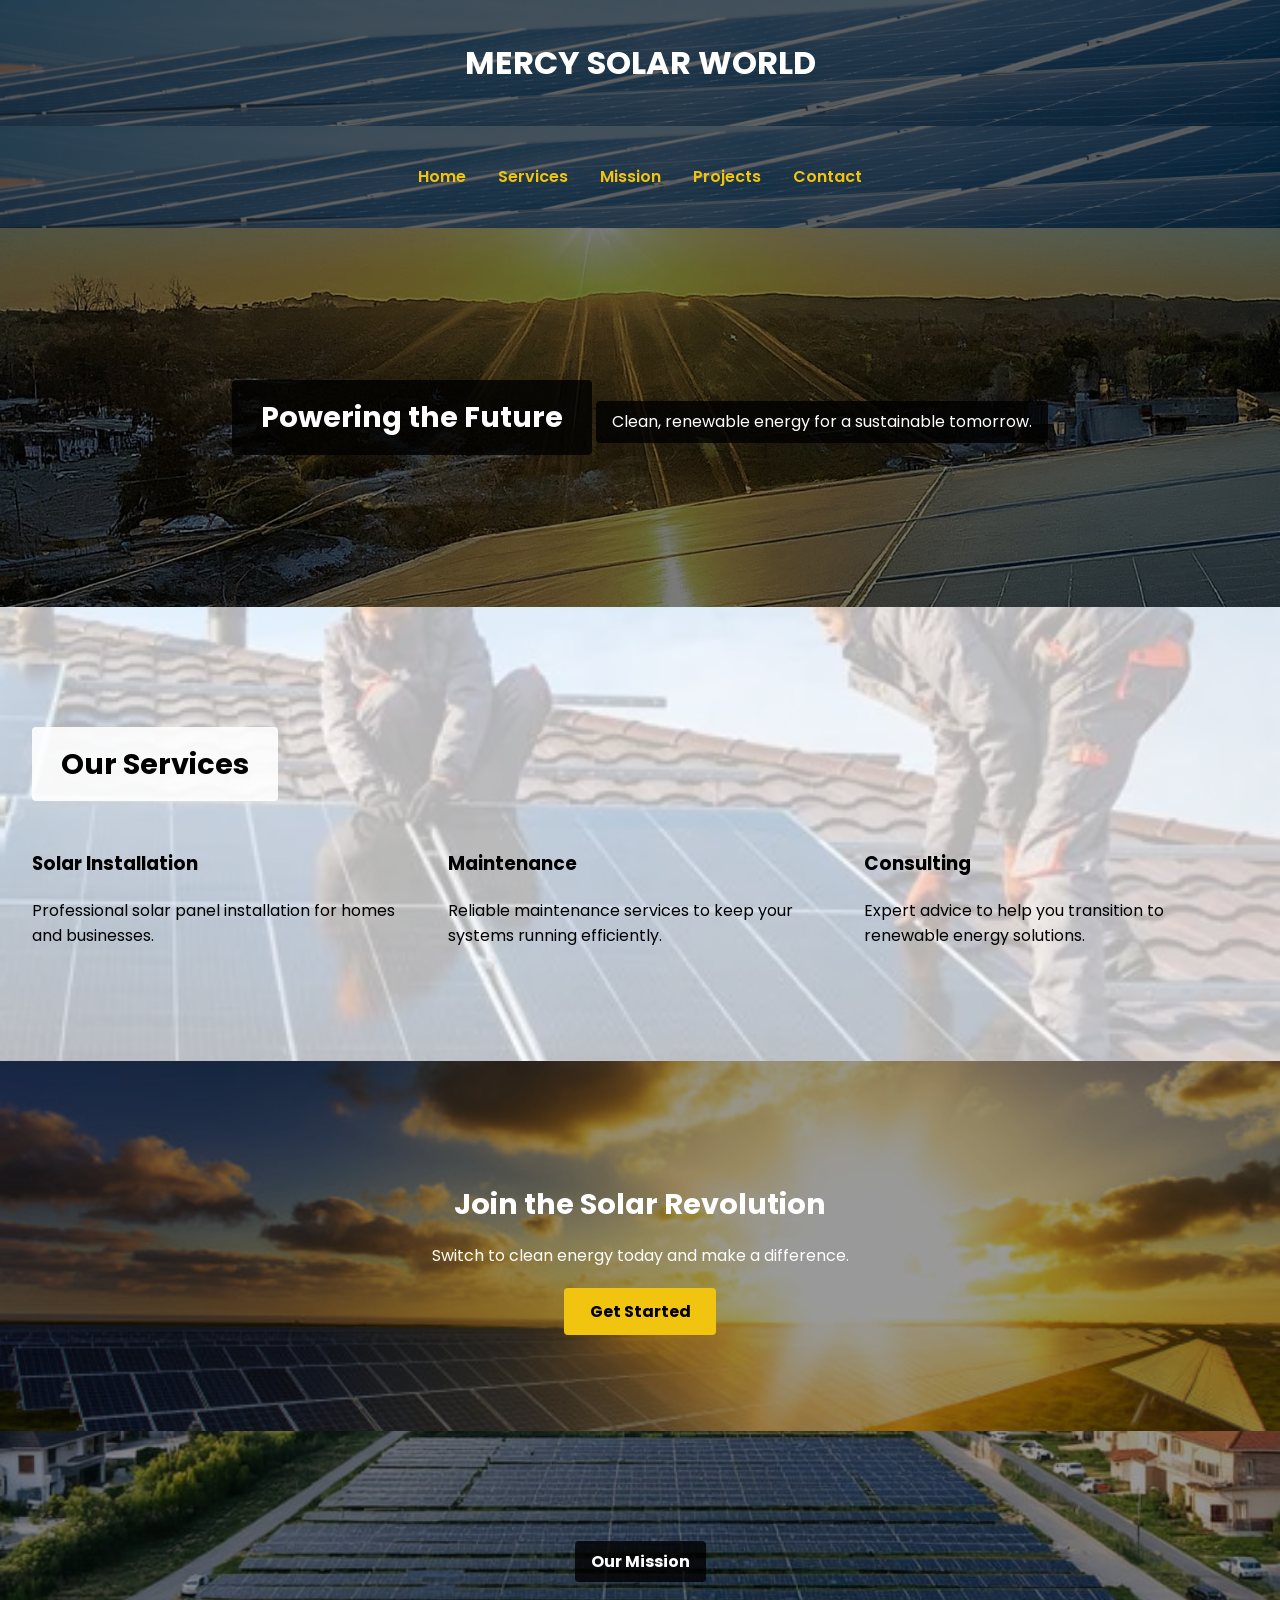
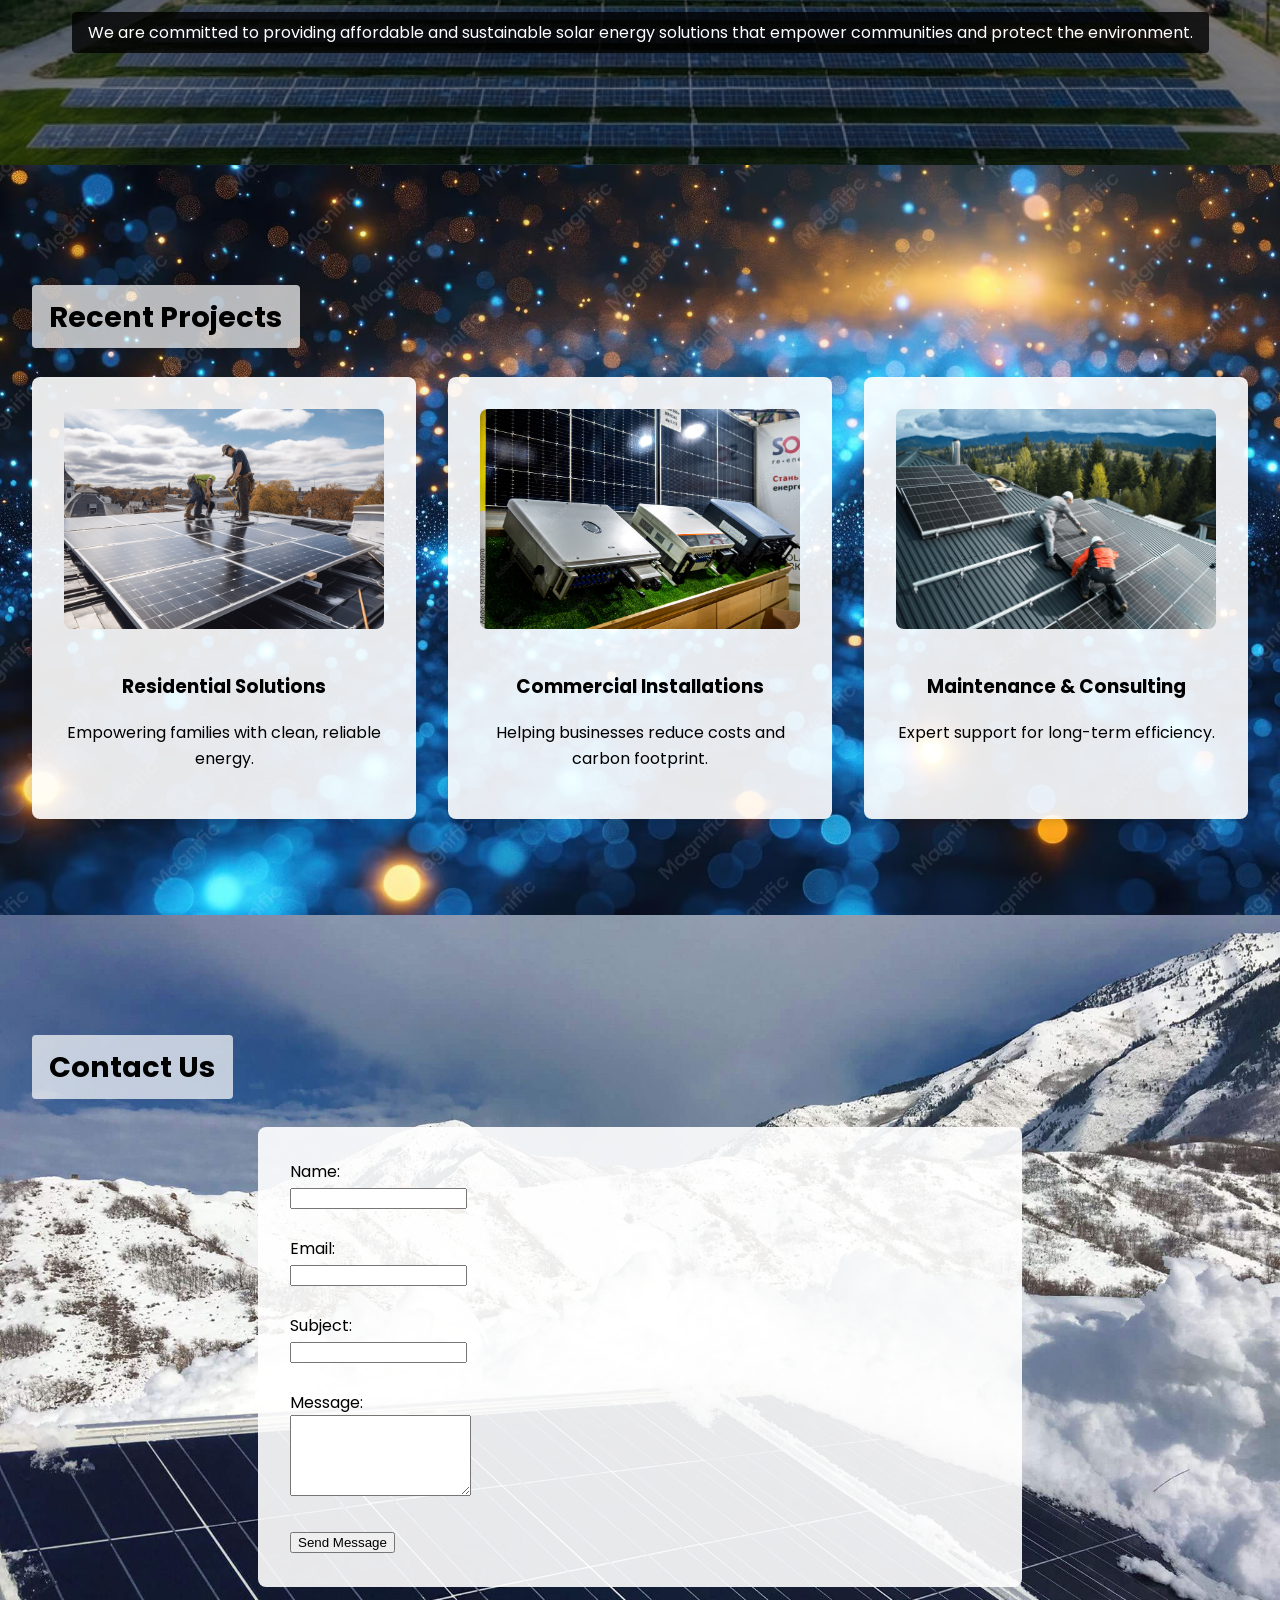
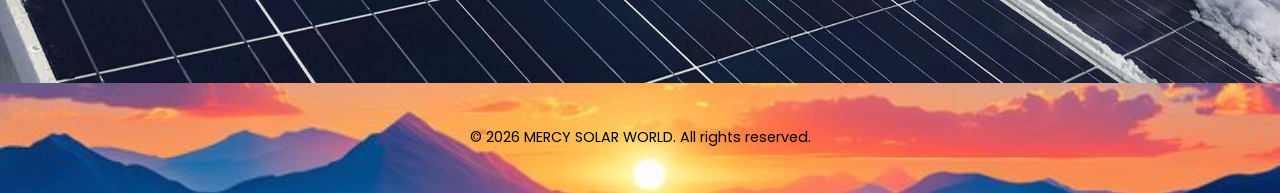
<file: index.html>
<!DOCTYPE html>
<html lang="en">
<head>
  <meta charset="UTF-8">
  <title>MERCY SOLAR WORLD</title>
  <link rel="stylesheet" href="styles.css">
  <style>
    /* Fade-in base */
    .fade-in {
      opacity: 0;
      transform: translateY(20px);
      transition: opacity 1s ease, transform 1s ease;
    }
    .fade-in.appear {
      opacity: 1;
      transform: translateY(0);
    }
  </style>
</head>
<body>

  <!-- Header -->
  <header class="fade-in">
    <h1>MERCY SOLAR WORLD</h1>
  </header>

  <!-- Navigation -->
  <nav class="fade-in">
    <a href="#hero">Home</a>
    <a href="#services">Services</a>
    <a href="#mission">Mission</a>
    <a href="#projects">Projects</a>
    <a href="#contact">Contact</a>
  </nav>

  <!-- Hero Section -->
  <section id="hero" class="hero fade-in">
    <h2>Powering the Future</h2>
    <p>Clean, renewable energy for a sustainable tomorrow.</p>
  </section>

  <!-- Services Section -->
  <section id="services" class="services fade-in">
    <h2>Our Services</h2>
    <div class="grid">
      <div>
        <h3>Solar Installation</h3>
        <p>Professional solar panel installation for homes and businesses.</p>
      </div>
      <div>
        <h3>Maintenance</h3>
        <p>Reliable maintenance services to keep your systems running efficiently.</p>
      </div>
      <div>
        <h3>Consulting</h3>
        <p>Expert advice to help you transition to renewable energy solutions.</p>
      </div>
    </div>
  </section>

  <!-- Call to Action -->
  <section class="cta fade-in">
    <h2>Join the Solar Revolution</h2>
    <p>Switch to clean energy today and make a difference.</p>
    <a href="#contact" class="btn">Get Started</a>
  </section>

  <!-- Mission Section -->
  <section id="mission" class="mission fade-in">
    <h2>Our Mission</h2>
    <p>We are committed to providing affordable and sustainable solar energy solutions that empower communities and protect the environment.</p>
  </section>

  <!-- Projects Section -->
  <section id="projects" class="projects fade-in">
    <h2>Recent Projects</h2>
    <div class="grid">
      <div class="project-card fade-in">
        <img src="images/residential-solar.jpg" alt="Residential Solar">
        <h3>Residential Solutions</h3>
        <p>Empowering families with clean, reliable energy.</p>
      </div>
      <div class="project-card fade-in">
        <img src="images/commercial-solar.jpg" alt="Commercial Solar">
        <h3>Commercial Installations</h3>
        <p>Helping businesses reduce costs and carbon footprint.</p>
      </div>
      <div class="project-card fade-in">
        <img src="images/inverter-installation.jpg" alt="Inverter Installation">
        <h3>Maintenance & Consulting</h3>
        <p>Expert support for long-term efficiency.</p>
      </div>
    </div>
  </section>

  <!-- Contact Section -->
  <section id="contact" class="contact fade-in">
    <h2>Contact Us</h2>
    <form action="https://formspree.io/f/xgojrvvz" method="POST">
      <input type="hidden" name="_next" value="https://lordszygote.github.io/mercyworld-site/thank-you.html">

      <label for="name">Name:</label><br>
      <input type="text" id="name" name="name" required><br><br>

      <label for="email">Email:</label><br>
      <input type="email" id="email" name="_replyto" required><br><br>

      <label for="subject">Subject:</label><br>
      <input type="text" id="subject" name="subject" required><br><br>

      <label for="message">Message:</label><br>
      <textarea id="message" name="message" rows="5" required></textarea><br><br>

      <button type="submit">Send Message</button>
    </form>
  </section>

  <!-- Footer -->
  <footer class="fade-in">
    <p>&copy; 2026 MERCY SOLAR WORLD. All rights reserved.</p>
  </footer>

  <!-- Fade-in Script -->
  <script>
    const faders = document.querySelectorAll('.fade-in');
    const options = { threshold: 0.2 };

    const appearOnScroll = new IntersectionObserver(function(entries, observer) {
      entries.forEach(entry => {
        if (!entry.isIntersecting) return;
        entry.target.classList.add('appear');
        observer.unobserve(entry.target);
      });
    }, options);

    faders.forEach(fader => {
      appearOnScroll.observe(fader);
    });
  </script>

</body>
</html>
</file>
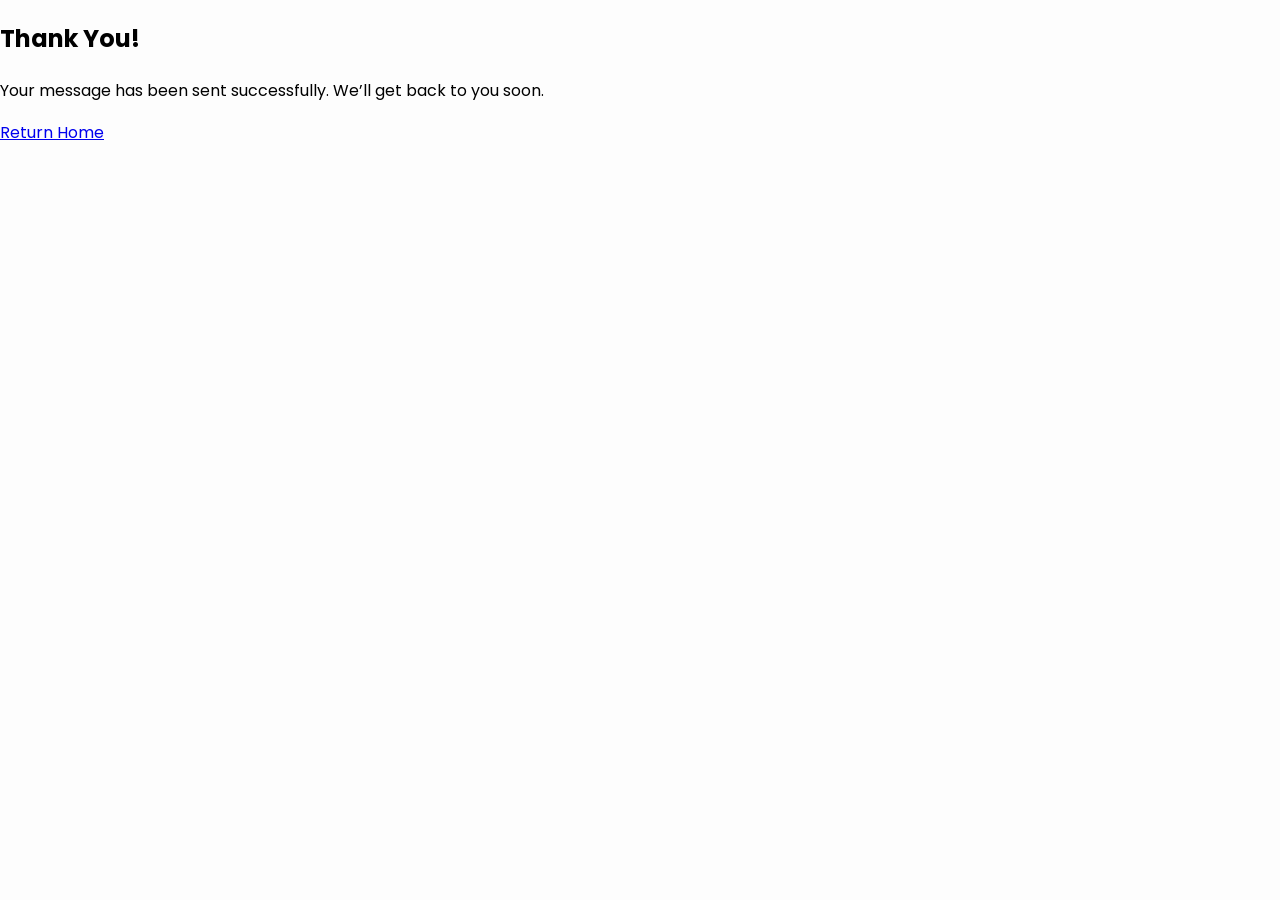
<file: thank-you.html>
<!DOCTYPE html>
<html lang="en">
<head>
  <meta charset="UTF-8">
  <title>Thank You</title>
  <link rel="stylesheet" href="styles.css">
</head>
<body>
  <section class="thankyou">
    <h2>Thank You!</h2>
    <p>Your message has been sent successfully. We’ll get back to you soon.</p>
    <a href="index.html" class="btn">Return Home</a>
  </section>
</body>
</html>
</file>
<file: styles.css>
/* Import Google Font */
@import url('https://fonts.googleapis.com/css2?family=Poppins:wght@400;600&display=swap');

body {
  font-family: 'Poppins', Arial, sans-serif;
  margin: 0;
  line-height: 1.6;
  background: #fdfdfd;
  color: #000;
}

/* Header & Nav */
header, nav {
  background: url("images/header-solar.jpg") no-repeat center center;
  background-size: cover;
  color: #fff;
  text-align: center;
  padding: 1em;
  position: relative;
}
header::before, nav::before {
  content: "";
  position: absolute;
  inset: 0;
  background: rgba(0,0,0,0.6);
  z-index: 0;
}
header h1, nav a {
  position: relative;
  z-index: 1;
}
nav {
  position: sticky;
  top: 0;
  z-index: 1000;
  height: 70px;
  display: flex;
  align-items: center;
  justify-content: center;
}
nav a {
  color: #f1c40f;
  margin: 0 1em;
  text-decoration: none;
  font-weight: 600;
  transition: color 0.3s ease;
}
nav a:hover { color: #fff; }

/* Hero Section */
.hero {
  background: url("images/hero-solar.jpg") no-repeat center center;
  background-size: cover;
  text-align: center;
  padding: 8em 2em;
  position: relative;
  color: #fff;
}
.hero::before {
  content: "";
  position: absolute;
  inset: 0;
  background: rgba(0,0,0,0.5);
  z-index: 0;
}
.hero h2 {
  position: relative;
  z-index: 1;
  display: inline-block;
  background: rgba(0,0,0,0.8);
  padding: 0.5em 1em;
  border-radius: 4px;
  font-size: 1.8rem; /* smaller headline */
}
.hero p {
  position: relative;
  z-index: 1;
  display: inline-block;
  background: rgba(0,0,0,0.8);
  padding: 0.5em 1em;
  border-radius: 4px;
  font-size: 1rem; /* smaller slogan */
  margin-top: 1em;
}
.hero .btn {
  display: inline-block;
  white-space: nowrap;
  font-size: 1rem;
  padding: 0.7em 1.6em;
  margin-top: 1.2em;
  background: #f1c40f;
  color: #000;
  border-radius: 4px;
  text-decoration: none;
  font-weight: bold;
  transition: background 0.3s ease;
}
.hero .btn:hover { background: #fff; }

/* Services Section */
.services {
  background: url("images/services-installation.jpg") no-repeat center center;
  background-size: cover;
  padding: 6em 2em;
  position: relative;
}
.services::before {
  content: "";
  position: absolute;
  inset: 0;
  background: rgba(255,255,255,0.7);
  z-index: 0;
}
.services h2 {
  position: relative;
  z-index: 1;
  text-align: center;
  margin-bottom: 1em;
  display: inline-block;
  background: rgba(255,255,255,0.9);
  padding: 0.5em 1em;
  border-radius: 4px;
  font-size: 1.8rem;
}
.services .grid {
  position: relative;
  z-index: 1;
  display: grid;
  grid-template-columns: repeat(auto-fit, minmax(280px, 1fr));
  gap: 2em;
}

/* Call to Action */
.cta {
  background: url("images/cta-sunlight.jpg") no-repeat center center;
  background-size: cover;
  text-align: center;
  padding: 6em 2em;
  color: #fff;
}
.cta h2 {
  font-size: 1.8rem;
  margin-bottom: 0.5em;
}
.cta p {
  font-size: 1rem;
  margin-bottom: 1.2em;
}
.cta .btn {
  display: inline-block;
  white-space: nowrap;
  font-size: 1rem;
  padding: 0.7em 1.6em;
  background: #f1c40f;
  color: #000;
  border-radius: 4px;
  text-decoration: none;
  font-weight: bold;
  transition: background 0.3s ease;
}
.cta .btn:hover { background: #fff; }
/* Call to Action */
.cta {
  background: url("images/cta-sunlight.jpg") no-repeat center center;
  background-size: cover;
  text-align: center;
  padding: 6em 2em;
  color: #fff;
  position: relative; /* important for overlay */
}

/* Overlay to dim background */
.cta::before {
  content: "";
  position: absolute;
  inset: 0;
  background: rgba(0,0,0,0.4); /* adjust opacity to dim */
  z-index: 0;
}

.cta h2, .cta p, .cta .btn {
  position: relative;
  z-index: 1; /* keep text above overlay */
}

/* Mission Section */
.mission {
  background: url("images/mission-community.jpg") no-repeat center center;
  background-size: cover;
  text-align: center;
  padding: 6em 2em;
  position: relative;
  color: #fff;
}
.mission::before {
  content: "";
  position: absolute;
  inset: 0;
  background: rgba(0,0,0,0.4);
  z-index: 0;
}
.mission h2, .mission p {
  position: relative;
  z-index: 1;
  display: inline-block;
  background: rgba(0,0,0,0.8);
  padding: 0.5em 1em;
  border-radius: 4px;
  font-size: 1rem;
}

/* Projects Section */
.projects {
  background: url("images/projects-bg.jpg") no-repeat center center;
  background-size: cover;
  padding: 6em 2em;
}
.projects h2 {
  text-align: center;
  margin-bottom: 1em;
  background: rgba(255,255,255,0.7);
  display: inline-block;
  padding: 0.3em 0.6em;
  border-radius: 4px;
  font-size: 1.8rem;
}
.projects .grid {
  display: grid;
  grid-template-columns: repeat(auto-fit, minmax(280px, 1fr));
  gap: 2em;
}
.project-card {
  background: rgba(255,255,255,0.9);
  border-radius: 8px;
  padding: 2em;
  text-align: center;
  box-shadow: 0 4px 8px rgba(0,0,0,0.1);
}
.project-card img {
  width: 100%;
  height: 220px;
  object-fit: cover;
  border-radius: 8px;
  margin-bottom: 1em;
}

/* Contact Section */
.contact {
  background: url("images/contact-solar.jpg") no-repeat center center;
  background-size: cover;
  padding: 6em 2em;
}
.contact h2 {
  text-align: center;
  margin-bottom: 1em;
  background: rgba(255,255,255,0.7);
  display: inline-block;
  padding: 0.3em 0.6em;
  border-radius: 4px;
  font-size: 1.8rem;
}
.contact form {
  max-width: 700px;
  margin: auto;
  background: rgba(255,255,255,0.9);
  padding: 2em;
  border-radius: 8px;
  font-size: 1rem;
}

/* Footer */
footer {
  background: url("images/footer-sunset.jpg") no-repeat center center;
  background-size: cover;
  text-align: center;
  padding: 2em;
  background-blend-mode: multiply;
  font-size: 0.9rem;
}
/* Project Card Hover Effect */
.project-card {
  background: rgba(255,255,255,0.9);
  border-radius: 8px;
  padding: 2em;
  text-align: center;
  box-shadow: 0 4px 8px rgba(0,0,0,0.1);
  transition: transform 0.3s ease, box-shadow 0.3s ease;
}

.project-card:hover {
  transform: translateY(-5px); /* slight lift */
  box-shadow: 0 8px 16px rgba(0,0,0,0.2); /* deeper shadow */
}
/* Button Hover Effect */
.cta .btn, .hero .btn, .contact button {
  transition: background 0.3s ease, transform 0.2s ease;
}

.cta .btn:hover, .hero .btn:hover, .contact button:hover {
  transform: scale(1.05); /* subtle zoom */
}
/* Fade-in animation */
.fade-in {
  opacity: 0;
  transform: translateY(20px);
  animation: fadeInUp 1s ease forwards;
}

@keyframes fadeInUp {
  to {
    opacity: 1;
    transform: translateY(0);
  }
}
/* Fade-in Animation with Staggered Delay */
.fade-in {
  opacity: 0;
  transform: translateY(20px);
  transition: opacity 1s ease, transform 1s ease;
}

.fade-in.appear {
  opacity: 1;
  transform: translateY(0);
}

/* Staggered delays for major sections */
nav.fade-in { transition-delay: 0.1s; }
.hero.fade-in { transition-delay: 0.2s; }
.services.fade-in { transition-delay: 0.3s; }
.cta.fade-in { transition-delay: 0.4s; }
.mission.fade-in { transition-delay: 0.5s; }
.projects.fade-in { transition-delay: 0.6s; }
.contact.fade-in { transition-delay: 0.7s; }
footer.fade-in { transition-delay: 0.8s; }

/* Staggered delays for services grid items */
.services .grid div:nth-child(1) { transition-delay: 0.2s; }
.services .grid div:nth-child(2) { transition-delay: 0.4s; }
.services .grid div:nth-child(3) { transition-delay: 0.6s; }

/* Staggered delays for project cards */
.project-card:nth-child(1) { transition-delay: 0.2s; }
.project-card:nth-child(2) { transition-delay: 0.4s; }
.project-card:nth-child(3) { transition-delay: 0.6s; }

/* Smooth scrolling for anchor links */
html {
  scroll-behavior: smooth;
}
</file>
